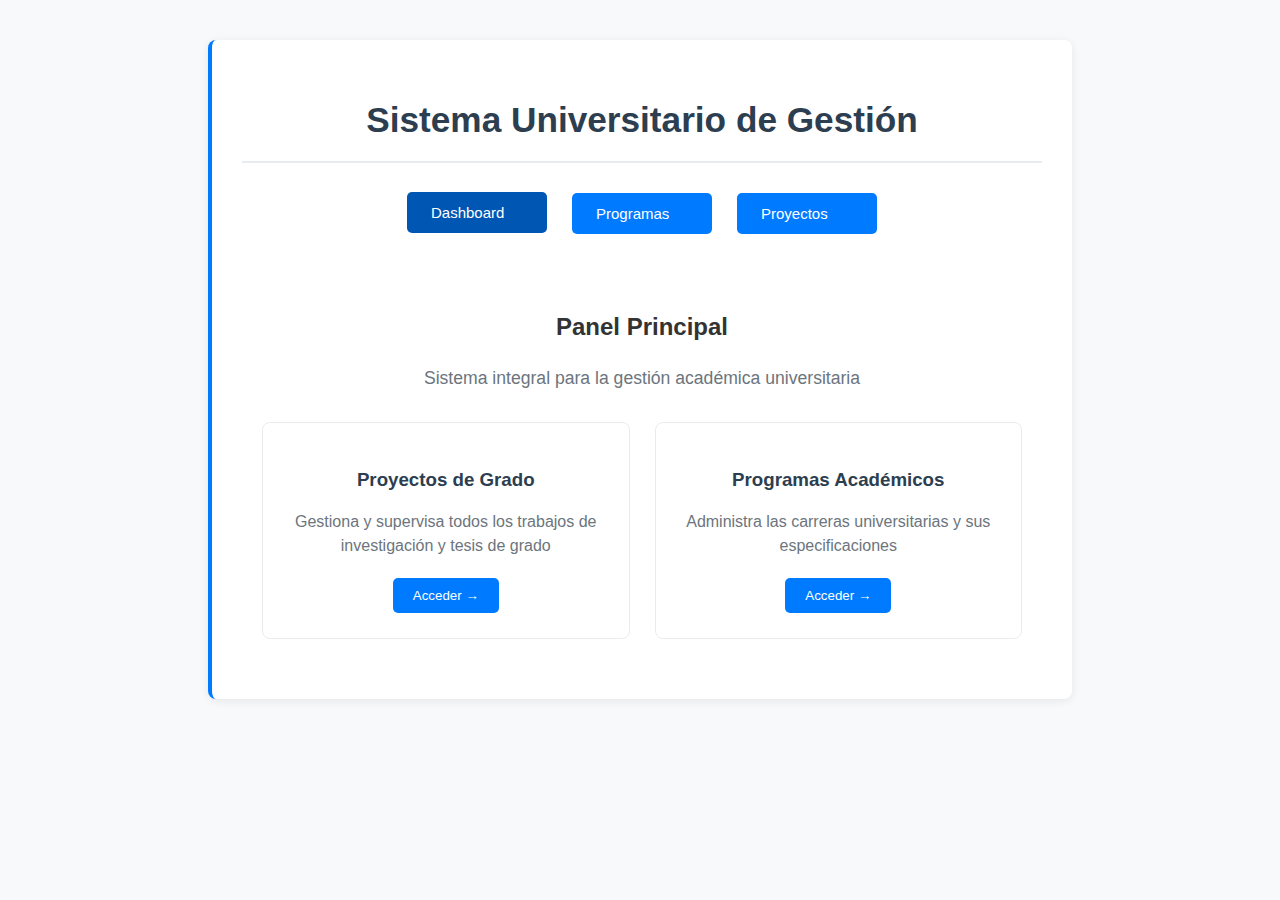
<file: taller3/html/proyectos.html>
<!DOCTYPE html>
<html lang="en">
<head>
    <meta charset="UTF-8">
    <meta name="viewport" content="width=device-width, initial-scale=1.0">
    <title>Taller - 3</title>
    <link rel="stylesheet" href="../css/taller.css">
    <script src="../js/java.js"></script>
</head>
<body>
<div class="caja">
    <header class="encabezado">
        <h1>Sistema Universitario de Gestión</h1>
        <nav class="navegacion">
            <button class="boton nav-activo" onclick="irA('principal')" id="btn-inicio">
                 Dashboard
            </button>
            <button class="boton" onclick="irA('carreras')" id="btn-carreras">
                 Programas
            </button>
            <button class="boton" onclick="irA('trabajos')" id="btn-trabajos">
                 Proyectos
            </button>
        </nav>
    </header>

    <main class="contenido-principal">
        <section id="principal" class="pagina mostrar">
            <div class="tarjeta-bienvenida">
                <h2>Panel Principal</h2>
                <p class="descripcion">Sistema integral para la gestión académica universitaria</p>
                
                <div class="grid-modulos">
                    <div class="modulo-card">
                        <div class="icono-modulo"></div>
                        <h3>Proyectos de Grado</h3>
                        <p>Gestiona y supervisa todos los trabajos de investigación y tesis de grado</p>
                        <button class="enlace-modulo" onclick="irA('trabajos')">Acceder →</button>
                    </div>
                    
                    <div class="modulo-card">
                        <div class="icono-modulo"></div>
                        <h3>Programas Académicos</h3>
                        <p>Administra las carreras universitarias y sus especificaciones</p>
                        <button class="enlace-modulo" onclick="irA('carreras')">Acceder →</button>
                    </div>
                </div>
            </div>
        </section>

        <section id="carreras" class="pagina">
            <div class="seccion-header">
                <h2>Gestión de Programas Académicos</h2>
                <p>Administra y configura los programas educativos de la institución</p>
            </div>
            
            <div class="contenedor-formulario">
                <div class="formulario-header">
                    <h3>Registro de Nuevo Programa</h3>
                </div>
                
                <form onsubmit="crearPrograma(event)" class="formulario-moderno">
                    <div class="fila-campos">
                        <div class="campo-grupo">
                            <label for="codigoCarrera">Código del Programa</label>
                            <input type="text" id="codigoCarrera" placeholder="Ej: PROG-001" required>
                            <span class="error" id="errorCodigoCarrera"></span>
                        </div>
                        
                        <div class="campo-grupo">
                            <label for="semestres">Duración (Períodos)</label>
                            <input type="number" id="semestres" min="1" max="20" placeholder="8" required>
                        </div>
                    </div>
                    
                    <div class="campo-grupo">
                        <label for="nombreCarrera">Denominación del Programa</label>
                        <input type="text" id="nombreCarrera" placeholder="Ingeniería de Sistemas" required>
                        <span class="error" id="errorNombreCarrera"></span>
                    </div>
                    
                    <div class="campo-grupo">
                        <label for="comoEstudia">Modalidad de Enseñanza</label>
                        <select id="comoEstudia" required>
                            <option value="">Seleccionar modalidad</option>
                            <option value="Presencial">Modalidad Presencial</option>
                            <option value="Virtual">Modalidad Virtual</option>
                            <option value="Mixta">Modalidad Híbrida</option>
                        </select>
                    </div>
                    
                    <div class="acciones-formulario">
                        <button type="submit" class="boton-guardar">
                             Guardar Programa
                        </button>
                        <button type="button" class="boton-limpiar" onclick="borrarFormularioPrograma()">
                             Limpiar Campos
                        </button>
                    </div>
                </form>
            </div>
            
            <div class="contenedor-listado">
                <h3>Programas Registrados</h3>
                <div id="mostrarProgramas"></div>
            </div>
        </section>

        <section id="trabajos" class="pagina">
            <div class="seccion-header">
                <h2>Control de Proyectos de Grado</h2>
                <p>Supervisa y gestiona los trabajos de investigación estudiantil</p>
            </div>
            
            <div class="contenedor-formulario">
                <div class="formulario-header">
                    <h3>Registro de Proyecto</h3>
                </div>
                
                <form onsubmit="crearProyecto(event)" class="formulario-moderno">
                    <div class="fila-campos">
                        <div class="campo-grupo">
                            <label for="codigo">Código de Proyecto</label>
                            <input type="text" id="codigo" placeholder="Ej: PROY-001" required>
                            <span class="error" id="errorCodigo"></span>
                        </div>
                        
                        <div class="campo-grupo">
                            <label for="area">Área de Conocimiento</label>
                            <select id="area" required>
                                <option value="">Seleccionar área</option>
                                <option value="Tecnologia">Ingeniería y Tecnología</option>
                                <option value="Salud">Ciencias de la Salud</option>
                                <option value="Educacion">Ciencias de la Educación</option>
                                <option value="MedioAmbiente">Ciencias Ambientales</option>
                                <option value="Negocios">Ciencias Económicas</option>
                                <option value="Sociales">Ciencias Sociales</option>
                            </select>
                        </div>
                    </div>
                    
                    <div class="campo-grupo">
                        <label for="titulo">Título del Proyecto</label>
                        <input type="text" id="titulo" placeholder="Sistema de Gestión Académica" required>
                        <span class="error" id="errorTitulo"></span>
                    </div>
                    
                    <div class="campo-grupo">
                        <label for="estado">Estado del Proyecto</label>
                        <select id="estado" required>
                            <option value="">Seleccionar estado</option>
                            <option value="EnDesarrollo"> En Desarrollo</option>
                            <option value="EnRevision"> En Revisión</option>
                            <option value="Finalizado"> Finalizado</option>
                            <option value="Cancelado"> Cancelado</option>
                        </select>
                    </div>
                    
                    <div class="acciones-formulario">
                        <button type="submit" class="boton-guardar">
                             Registrar Proyecto
                        </button>
                        <button type="button" class="boton-limpiar" onclick="borrarFormularioProyecto()">
                             Limpiar Campos
                        </button>
                    </div>
                </form>
            </div>
            
            <div class="contenedor-listado">
                <h3>Proyectos Registrados</h3>
                <div id="mostrarProyectos"></div>
            </div>
        </section>
    </main>
</div>
</body>
</html>
</file>
<file: taller3/css/taller.css>
body {
    font-family: 'Segoe UI', Arial, sans-serif;
    margin: 0;
    padding: 20px;
    background-color: #f8f9fa;
    color: #333;
    line-height: 1.5;
}

.caja {
    background-color: white;
    padding: 30px;
    border-radius: 8px;
    box-shadow: 0 2px 10px rgba(0, 0, 0, 0.08);
    max-width: 800px;
    margin: 20px auto;
    border-left: 4px solid #007bff;
}

h1 {
    text-align: center;
    color: #2c3e50;
    font-size: 2.2rem;
    font-weight: 600;
    margin-bottom: 25px;
    border-bottom: 2px solid #e9ecef;
    padding-bottom: 15px;
}

.boton {
    background-color: #007bff;
    color: white;
    padding: 12px 24px;
    border: none;
    border-radius: 5px;
    margin: 10px;
    cursor: pointer;
    font-weight: 500;
    font-size: 15px;
    display: block;
    width: 180px;
    margin: 12px auto;
    transition: background-color 0.2s ease;
}

.boton:hover {
    background-color: #0056b3;
}

.pagina {
    display: none;
}

.pagina.mostrar {
    display: block;
}

.formulario {
    background-color: #f8f9fa;
    padding: 25px;
    margin: 20px 0;
    border-radius: 6px;
    border: 1px solid #dee2e6;
}

label {
    display: block;
    margin-top: 15px;
    color: #495057;
    font-weight: 500;
    margin-bottom: 5px;
}

input,
select {
    width: 100%;
    padding: 12px;
    margin-top: 5px;
    border: 1px solid #ced4da;
    border-radius: 4px;
    background-color: white;
    font-size: 15px;
    box-sizing: border-box;
}

input:focus,
select:focus {
    outline: none;
    border-color: #007bff;
    box-shadow: 0 0 0 2px rgba(0, 123, 255, 0.15);
}

.boton-guardar {
    background-color: #28a745;
    color: white;
    padding: 12px 24px;
    border: none;
    border-radius: 5px;
    margin-top: 20px;
    cursor: pointer;
    font-weight: 500;
    transition: background-color 0.2s ease;
}

.boton-guardar:hover {
    background-color: #1e7e34;
}

.boton-limpiar {
    background-color: #ffc107;
    color: #212529;
    padding: 12px 24px;
    border: none;
    border-radius: 5px;
    margin-top: 20px;
    margin-left: 15px;
    cursor: pointer;
    font-weight: 500;
    transition: background-color 0.2s ease;
}

.boton-limpiar:hover {
    background-color: #e0a800;
}

.boton-eliminar {
    background-color: #dc3545;
    color: white;
    padding: 8px 16px;
    border: none;
    border-radius: 4px;
    cursor: pointer;
    font-weight: 500;
    transition: background-color 0.2s ease;
}

.boton-eliminar:hover {
    background-color: #c82333;
}

table {
    width: 100%;
    border-collapse: collapse;
    margin-top: 25px;
    background-color: white;
    border-radius: 6px;
    overflow: hidden;
    box-shadow: 0 1px 3px rgba(0, 0, 0, 0.1);
}

th {
    background-color: #495057;
    color: white;
    padding: 15px 12px;
    text-align: center;
    font-weight: 600;
}

td {
    padding: 12px;
    text-align: center;
    border-bottom: 1px solid #e9ecef;
}

tr:nth-child(even) {
    background-color: #f8f9fa;
}

.mensaje {
    padding: 15px;
    margin: 15px 0;
    border-radius: 5px;
    text-align: center;
    font-weight: 500;
}

.bueno {
    background-color: #d4edda;
    color: #155724;
    border: 1px solid #c3e6cb;
}

.malo {
    background-color: #f8d7da;
    color: #721c24;
    border: 1px solid #f5c6cb;
}

.error {
    color: #dc3545;
    font-size: 14px;
    font-weight: 500;
    margin-top: 5px;
}

.caja:hover {
    box-shadow: 0 4px 15px rgba(0, 0, 0, 0.1);
    transition: box-shadow 0.3s ease;
}

.encabezado {
    margin-bottom: 30px;
}

.navegacion {
    display: flex;
    justify-content: center;
    gap: 15px;
    margin-top: 20px;
    flex-wrap: wrap;
}

.navegacion .boton {
    margin: 5px;
    display: flex;
    align-items: center;
    gap: 8px;
    width: auto;
    min-width: 140px;
}

.nav-activo {
    background-color: #0056b3 !important;
    transform: translateY(-1px);
}

.contenido-principal {
    min-height: 400px;
}

.tarjeta-bienvenida {
    text-align: center;
    padding: 20px;
}

.descripcion {
    color: #6c757d;
    font-size: 1.1rem;
    margin-bottom: 30px;
}

.grid-modulos {
    display: grid;
    grid-template-columns: repeat(auto-fit, minmax(300px, 1fr));
    gap: 25px;
    margin-top: 30px;
}

.modulo-card {
    background: white;
    border: 1px solid #e9ecef;
    border-radius: 8px;
    padding: 25px;
    text-align: center;
    transition: transform 0.2s ease, box-shadow 0.2s ease;
}

.modulo-card:hover {
    transform: translateY(-2px);
    box-shadow: 0 4px 15px rgba(0, 0, 0, 0.1);
}

.icono-modulo {
    font-size: 3rem;
    margin-bottom: 15px;
}

.modulo-card h3 {
    color: #2c3e50;
    margin-bottom: 10px;
}

.modulo-card p {
    color: #6c757d;
    margin-bottom: 20px;
    line-height: 1.5;
}

.enlace-modulo {
    background-color: #007bff;
    color: white;
    border: none;
    padding: 10px 20px;
    border-radius: 5px;
    cursor: pointer;
    font-weight: 500;
    transition: background-color 0.2s ease;
}

.enlace-modulo:hover {
    background-color: #0056b3;
}

.seccion-header {
    text-align: center;
    margin-bottom: 30px;
    padding-bottom: 15px;
    border-bottom: 2px solid #e9ecef;
}

.seccion-header h2 {
    margin-bottom: 10px;
}

.seccion-header p {
    color: #6c757d;
    font-size: 1.1rem;
}

.contenedor-formulario {
    background: white;
    border-radius: 8px;
    box-shadow: 0 2px 8px rgba(0, 0, 0, 0.06);
    margin-bottom: 30px;
    overflow: hidden;
}

.formulario-header {
    background-color: #f8f9fa;
    padding: 20px;
    border-bottom: 1px solid #e9ecef;
}

.formulario-header h3 {
    margin: 0;
    color: #2c3e50;
}

.formulario-moderno {
    padding: 25px;
}

.fila-campos {
    display: grid;
    grid-template-columns: 1fr 1fr;
    gap: 20px;
    margin-bottom: 20px;
}

.campo-grupo {
    margin-bottom: 20px;
}

.campo-grupo label {
    display: block;
    margin-bottom: 8px;
    color: #495057;
    font-weight: 500;
    font-size: 14px;
}

.acciones-formulario {
    display: flex;
    gap: 15px;
    margin-top: 25px;
    flex-wrap: wrap;
}

.acciones-formulario button {
    display: flex;
    align-items: center;
    gap: 8px;
}

.contenedor-listado {
    background: white;
    border-radius: 8px;
    box-shadow: 0 2px 8px rgba(0, 0, 0, 0.06);
    padding: 25px;
}

.contenedor-listado h3 {
    margin-top: 0;
    margin-bottom: 20px;
    color: #2c3e50;
    border-bottom: 2px solid #e9ecef;
    padding-bottom: 10px;
}

@media (max-width: 768px) {
    .caja {
        margin: 10px;
        padding: 20px;
    }
    
    h1 {
        font-size: 1.8rem;
    }
    
    .navegacion {
        flex-direction: column;
        align-items: center;
    }
    
    .navegacion .boton {
        width: 90%;
        justify-content: center;
    }
    
    .grid-modulos {
        grid-template-columns: 1fr;
    }
    
    .fila-campos {
        grid-template-columns: 1fr;
        gap: 15px;
    }
    
    .acciones-formulario {
        flex-direction: column;
    }
    
    .acciones-formulario button {
        width: 100%;
        justify-content: center;
    }
}
</file>
